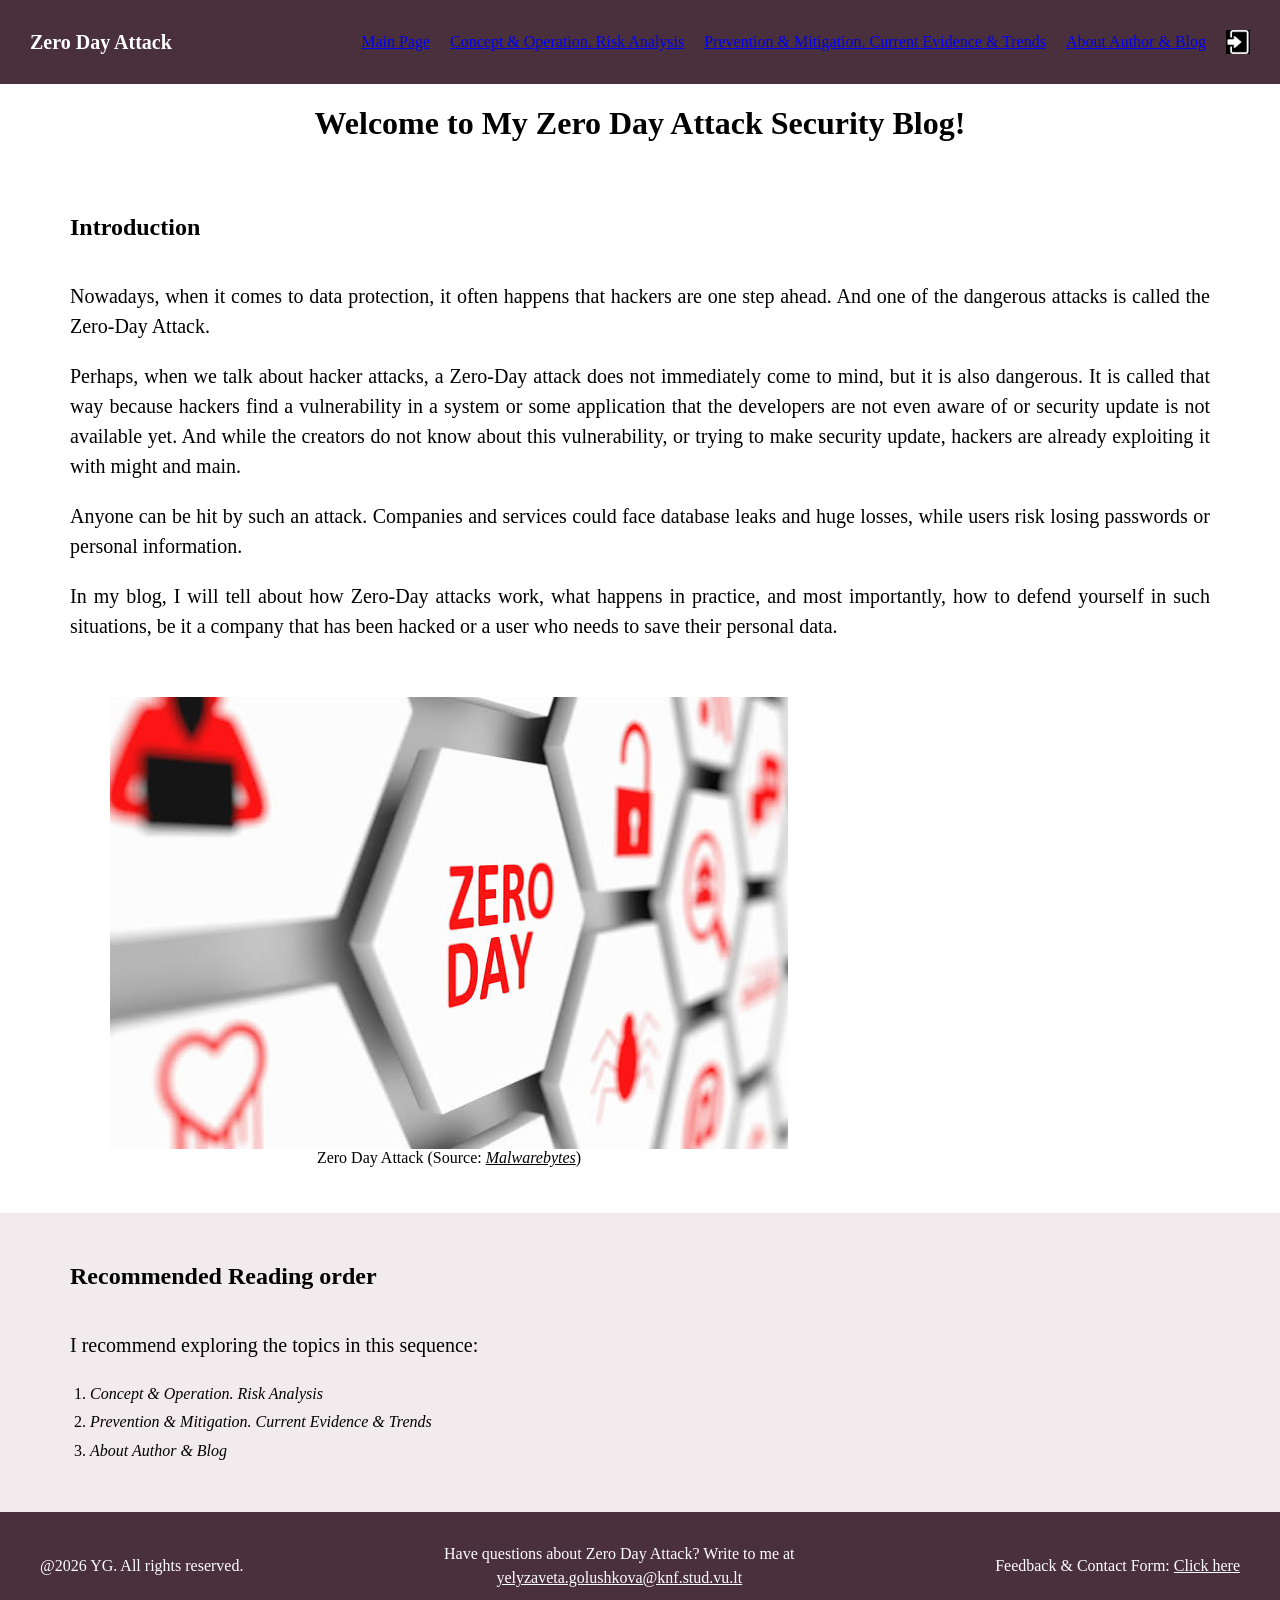
<file: Frontend/index.html>
<!DOCTYPE html>
<html lang="en">
  <head>
      <meta charset="UTF-8">
      <meta name="viewport" content="width=device-width, initial-scale=1.0">
      <title>Zero Day Attack</title>

      <meta name="description" content="Nowadays, when it comes to data protection, it often happens that hackers are one step ahead. And one of the dangerous attacks is called the Zero-Day Attack.">
      <meta name="author" content="YG">

      <link rel="stylesheet" href="css/style.css">
  </head>
  <body>
    <header>
      <div class="logo">Zero Day Attack</div>

      <nav>
        <ul>
          <li><a href="index.html">Main Page</a></li>
          <li><a href="pages/section1.html">Concept & Operation. Risk Analysis</a></li>
          <li><a href="pages/section2.html">Prevention & Mitigation. Current Evidence & Trends</a></li>
          <li><a href="pages/about.html">About Author & Blog</a></li>
          <li id="DashboardItem" style="display: none;">
            <a href="pages/dashboard.html" id="DashboardLink" title="User Dashboard">
              <img src="images/user.png" alt="Dashboard" width="24" height="24">
            </a>
          </li>
          <li>
            <a href="pages/login.html" id="authLink" title="Login to your account">
              <img id="authImg" src="images/login.png" alt="Login to your account" width="24" height="24">
            </a>
          </li>
        </ul>
      </nav>
    </header>
    
    <main>
      <h1>Welcome to My Zero Day Attack Security Blog!</h1>

      <section class="section-white"> 
        <h2>Introduction</h2>       
        <div class="row1">
          <div class="col-text">
            <p>
              Nowadays, when it comes to data protection, it often happens that hackers are one step ahead. 
              And one of the dangerous attacks is called the Zero-Day Attack.
            </p>
            <p>
              Perhaps, when we talk about hacker attacks, a Zero-Day attack does not immediately come to mind, but it is also dangerous. 
              It is called that way because hackers find a vulnerability in a system or some application that the developers are not even aware 
              of or security update is not available yet. And while the creators do not know about this vulnerability, or trying to make security update, 
              hackers are already exploiting it with might and main.
            </p>
            <p>
              Anyone can be hit by such an attack. Companies and services could face database leaks 
              and huge losses, while users risk losing passwords or personal information.
            </p>
            <p>
              In my blog, I will tell about how Zero-Day attacks work, what happens in practice, and most importantly, 
              how to defend yourself in such situations, be it a company that has been hacked or 
              a user who needs to save their personal data.
            </p>
          </div>
          <div class="col-image">
            <figure>
              <img src="images/img1.jpg" alt="Zero Day Attack">
              <figcaption>
                Zero Day Attack (Source: <a href="https://www.malwarebytes.com/blog/news/2020/06/a-zero-day-guide-for-2020" target="_blank" class="my-link">Malwarebytes</a>)
              </figcaption>
            </figure>
          </div>
        </div>      
      </section>

      <section class="section-pink">
        <h2>Recommended Reading order</h2>
        <div class="row1">          
          <div class="col-text">
            <p>I recommend exploring the topics in this sequence:</p>

            <ol class="reading-steps">
              <li><em>Concept & Operation. Risk Analysis</em></li>
              <li><em>Prevention & Mitigation. Current Evidence & Trends</em></li>
              <li><em>About Author & Blog</em></li>
            </ol>          
          </div>
        </div>
      </section>

    </main>
        
      <footer>
        <p>@2026 YG. All rights reserved.</p>
        <p>Have questions about Zero Day Attack? Write to me at <br>
          <a href="mailto:yelyzaveta.golushkova@knf.stud.vu.lt?subject=Question%20about%20Zero%20Day%20Attack" class="my-email">yelyzaveta.golushkova@knf.stud.vu.lt</a>
        </p>
        <p> Feedback & Contact Form: <a href="pages/feedback.html" class="my-email">Click here</a></p>
      </footer>

      <script src="js/auth.js"></script>
  </body>
</html>
</file>
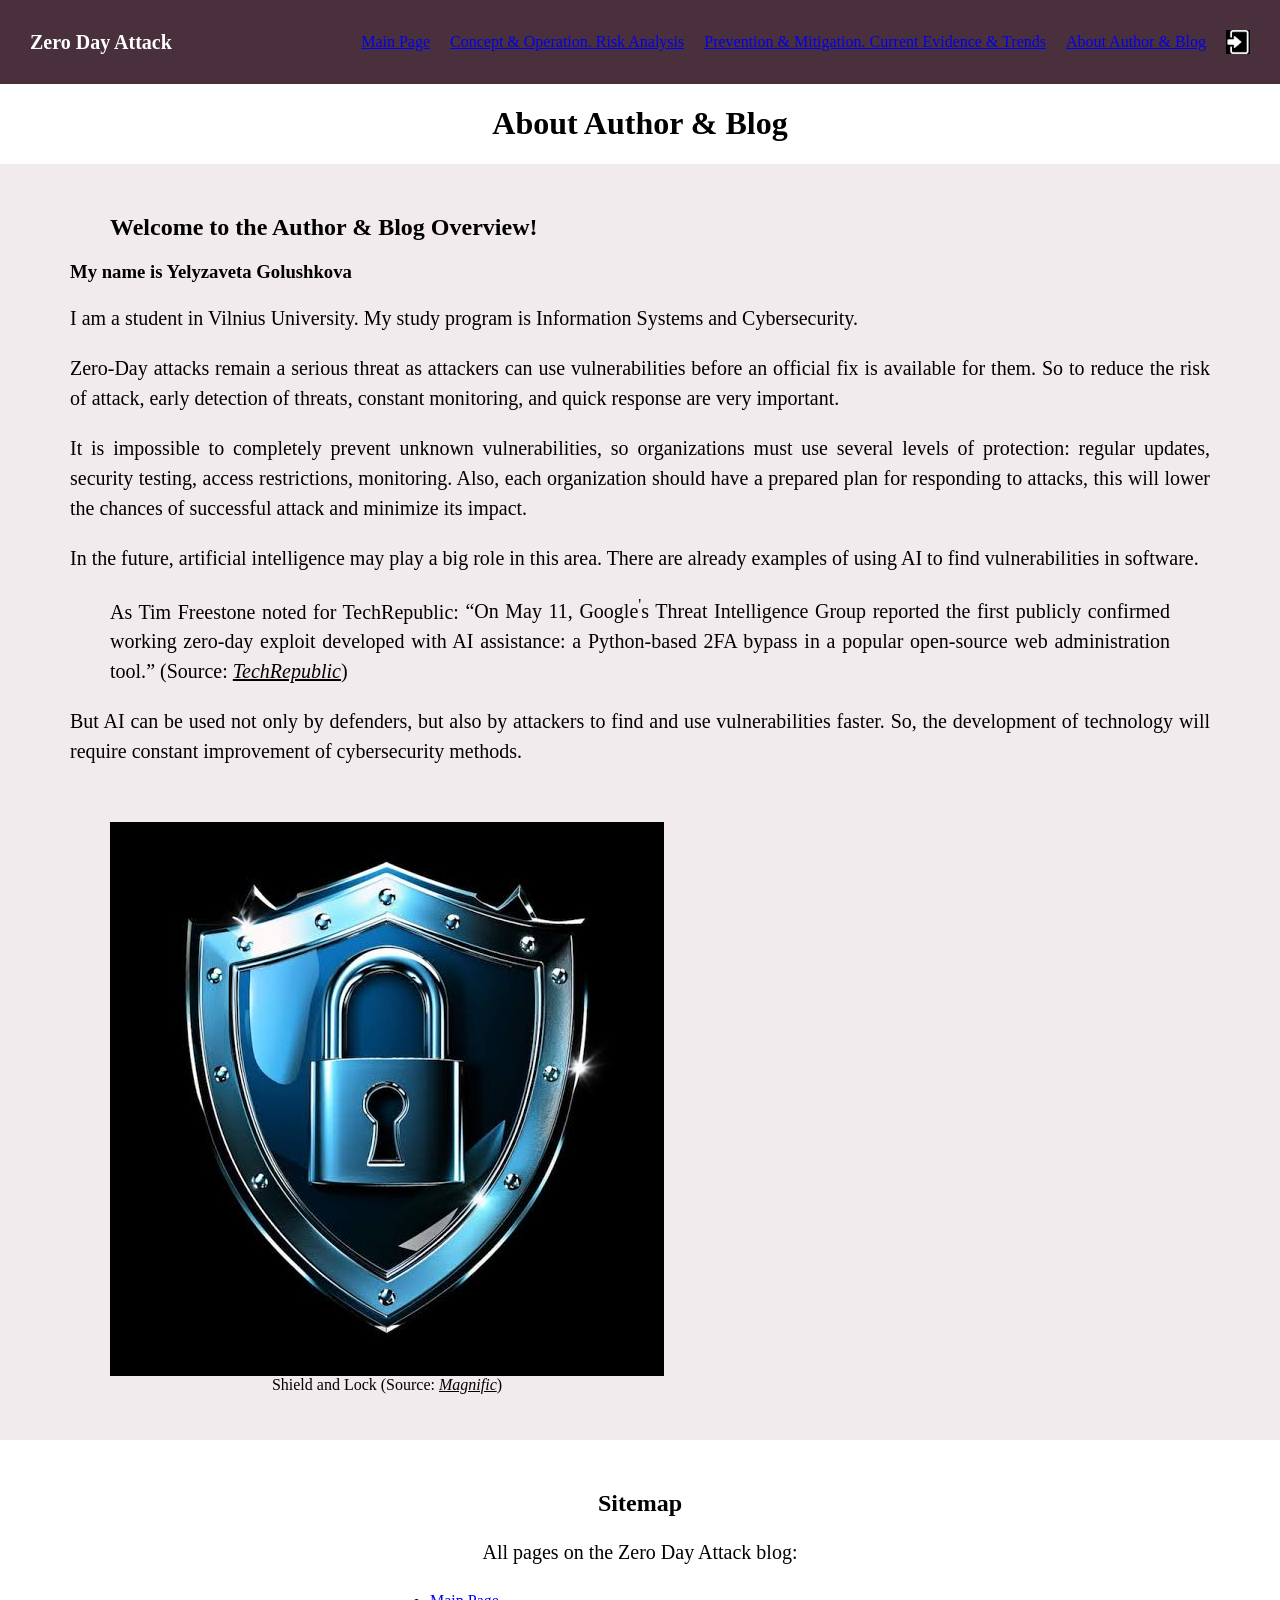
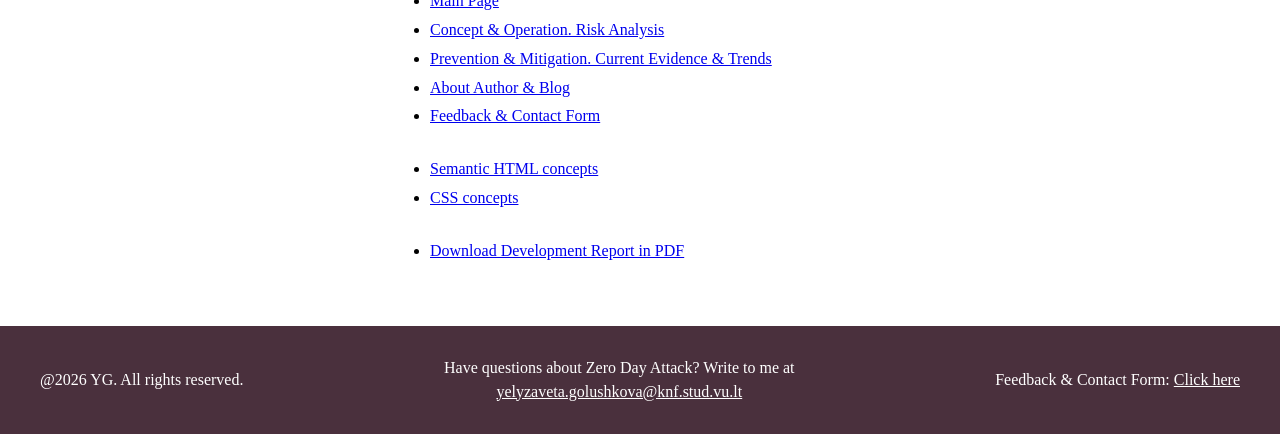
<file: Frontend/pages/about.html>
<!DOCTYPE html>
<html lang="en">
  <head>
      <meta charset="UTF-8">
      <meta name="viewport" content="width=device-width, initial-scale=1.0">
      <title>About Author</title>

      <meta name="description" content="I am a student in Vilnius University. My study program is Information Systems and Cybersecurity.">
      <meta name="author" content="YG">

      <link rel="stylesheet" href="../css/style.css">
  </head>
  <body>
    <header>
      <div class="logo">Zero Day Attack</div>

      <nav>
        <ul>
          <li><a href="../index.html">Main Page</a></li>
          <li><a href="section1.html">Concept & Operation. Risk Analysis</a></li>
          <li><a href="section2.html">Prevention & Mitigation. Current Evidence & Trends</a></li>
          <li><a href="about.html">About Author & Blog</a></li>
          <li>
            <a href="login.html" id="authLink" title="Login to your account">
              <img src="../images/login.png" alt="Login to your account" width="24" height="24">
            </a>
          </li>
        </ul>
      </nav>
    </header>
    <main>
      <h1>About Author & Blog</h1>

      <section class="section-pink">
        <div class="row1">
          <div class="col-text">
            <h2>Welcome to the Author & Blog Overview!</h2>
            <h3>My name is Yelyzaveta Golushkova</h3>
            <p>
              I am a student in Vilnius University. My study program is Information Systems and Cybersecurity.
            </p>
            <p>
              Zero-Day attacks remain a serious threat as attackers can use vulnerabilities
              before an official fix is available for them. So to reduce the risk of attack, early 
              detection of threats, constant monitoring, and quick response are very important.
            </p>
            <p>
              It is impossible to completely prevent unknown vulnerabilities, 
              so organizations must use several levels of protection: regular updates, 
              security testing, access restrictions, monitoring. Also, each organization 
              should have a prepared plan for responding to attacks, this will lower the 
              chances of successful attack and minimize its impact.
            </p>
            <p>
              In the future, artificial intelligence may play a big role in this area. 
              There are already examples of using AI to find vulnerabilities in software. 
            </p>
            <blockquote>
              <p>
                As Tim Freestone noted for TechRepublic: <q>On May 11, Google<sup>'</sup>s Threat Intelligence 
                Group reported the first publicly confirmed working zero-day exploit 
                developed with AI assistance: a Python-based 2FA bypass in a popular open-source web 
                administration tool.</q> (Source: <a href="https://www.techrepublic.com/article/ai-generated-zero-day-exploit-raises-concerns-about-the-future-of-cybersecurity/" target="_blank" class="my-link">TechRepublic</a>)
              </p>
            </blockquote>
            <p>
              But AI can be used not only by defenders, but also by attackers to find and 
              use vulnerabilities faster. So, the development of technology 
              will require constant improvement of cybersecurity methods.
            </p>
          </div>
          <div class="col-image">
            <figure>
              <img src="../images/img2.jpg" alt="Shield and Lock">
              <figcaption>
                Shield and Lock (Source: <a href="https://www.magnific.com/premium-ai-image/illustration-lock-shield-symbolizing-security-privacy-digital-technology_309886890.htm#fromView=keyword&page=2&position=32&uuid=a46c04ec-5352-4ac5-8496-d1be01a8ac17&track=ais_hybrid&query=Digital+shield+lock" target="_blank" class="my-link">Magnific</a>)
              </figcaption>
            </figure>
          </div>
        </div>
      </section>

      <section class="section-white">
        <h2 class="site-map-title"> Sitemap</h2>
        <nav class="site-map" aria-label="Sitemap">
          <p class="site-map-intro">All pages on the Zero Day Attack blog:</p>
          <ul>
            <li><a href="../index.html">Main Page</a></li>
            <li><a href="section1.html">Concept & Operation. Risk Analysis</a></li>
            <li><a href="section2.html">Prevention & Mitigation. Current Evidence & Trends</a></li>
            <li><a href="about.html">About Author & Blog</a></li>
            <li class="space-after"><a href="feedback.html">Feedback & Contact Form</a></li>
            <li><a href="HTML_page.html">Semantic HTML concepts</a></li>
            <li class="space-after"><a href="CSS_page.html">CSS concepts</a></li>
            <li><a href="../documents/development-report.pdf" download>Download Development Report in PDF</a></li>            
          </ul>
        </nav>
      </section>
    </main>
  
    <footer>
        <p>@2026 YG. All rights reserved.</p>
        <p>Have questions about Zero Day Attack? Write to me at <br>
          <a href="mailto:yelyzaveta.golushkova@knf.stud.vu.lt?subject=Question%20about%20Zero%20Day%20Attack" class="my-email">yelyzaveta.golushkova@knf.stud.vu.lt</a>
        </p>
        <p> Feedback & Contact Form: <a href="feedback.html" class="my-email">Click here</a></p>
      </footer>
  </body>
</html>
</file>
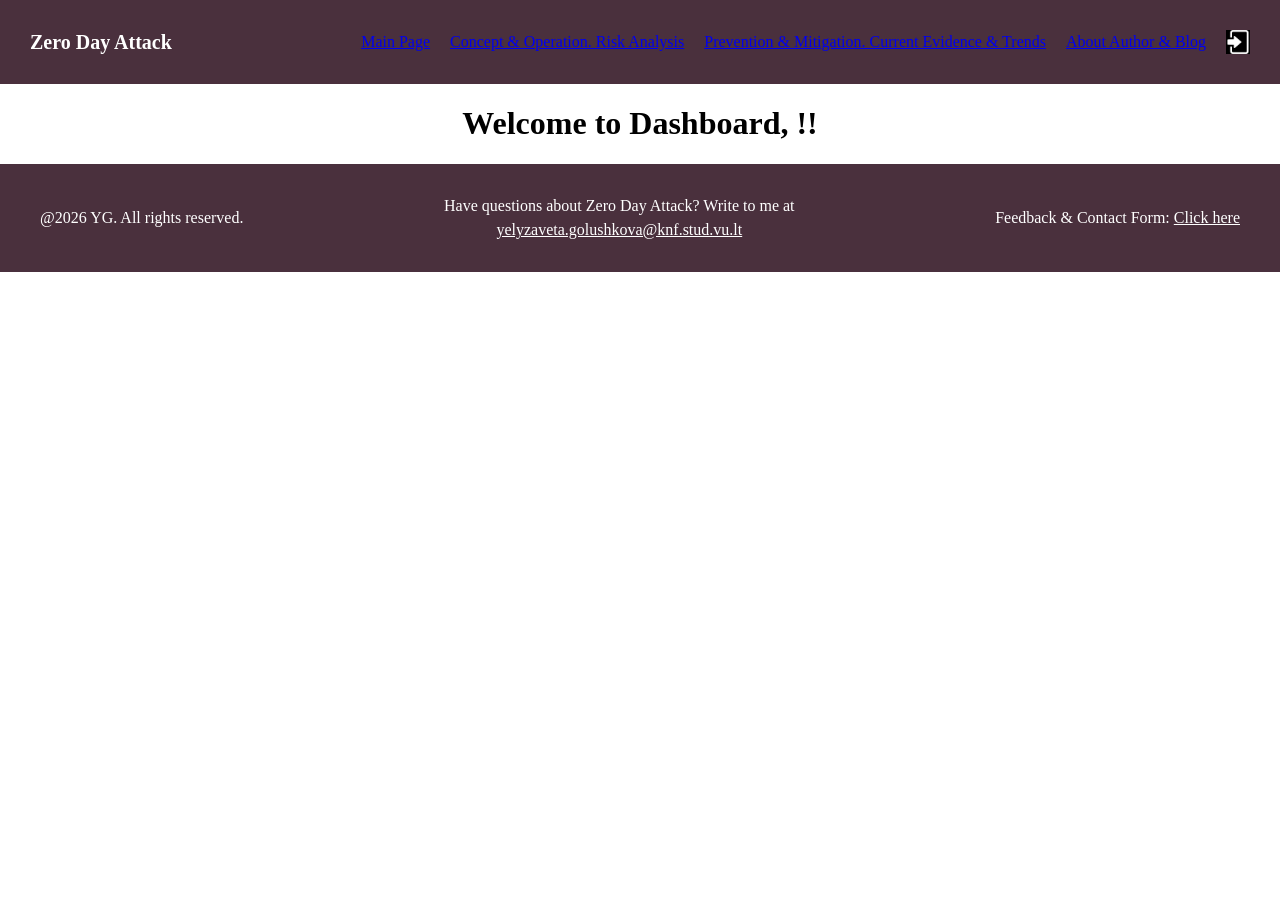
<file: Frontend/pages/dashboard.html>
<!DOCTYPE html>
<html lang="en">
  <head>
      <meta charset="UTF-8">
      <meta name="viewport" content="width=device-width, initial-scale=1.0">
      <title>Zero Day Attack</title>

      <meta name="description" content="User Dashboard for VulnRepair.">
      <meta name="author" content="YG">

      <link rel="stylesheet" href="../css/style.css">
  </head>
  <body>
    <header>
      <div class="logo">Zero Day Attack</div>

      <nav>
        <ul>
          <li><a href="../index.html">Main Page</a></li>
          <li><a href="section1.html">Concept & Operation. Risk Analysis</a></li>
          <li><a href="section2.html">Prevention & Mitigation. Current Evidence & Trends</a></li>
          <li><a href="about.html">About Author & Blog</a></li>
          <li id="DashboardItem" style="display: none;">
            <a href="dashboard.html" id="DashboardLink" title="User Dashboard">
              <img src="../images/user.png" alt="Dashboard" width="24" height="24">
            </a>
          </li>

          <li>
            <a href="login.html" id="authLink" title="Login to your account">
              <img id="authImg" src="../images/login.png" alt="Login to your account" width="24" height="24">
            </a>
          </li>
        </ul>
      </nav>
    </header>
    
    <main>
      <h1>Welcome to Dashboard, <span id="userGreeting"></span>!!</h1>

    

    </main>
        
      <footer>
        <p>@2026 YG. All rights reserved.</p>
        <p>Have questions about Zero Day Attack? Write to me at <br>
          <a href="mailto:yelyzaveta.golushkova@knf.stud.vu.lt?subject=Question%20about%20Zero%20Day%20Attack" class="my-email">yelyzaveta.golushkova@knf.stud.vu.lt</a>
        </p>
        <p> Feedback & Contact Form: <a href="pages/feedback.html" class="my-email">Click here</a></p>
      </footer>

      <script src="../js/auth.js"></script>
  </body>
</html>
</file>
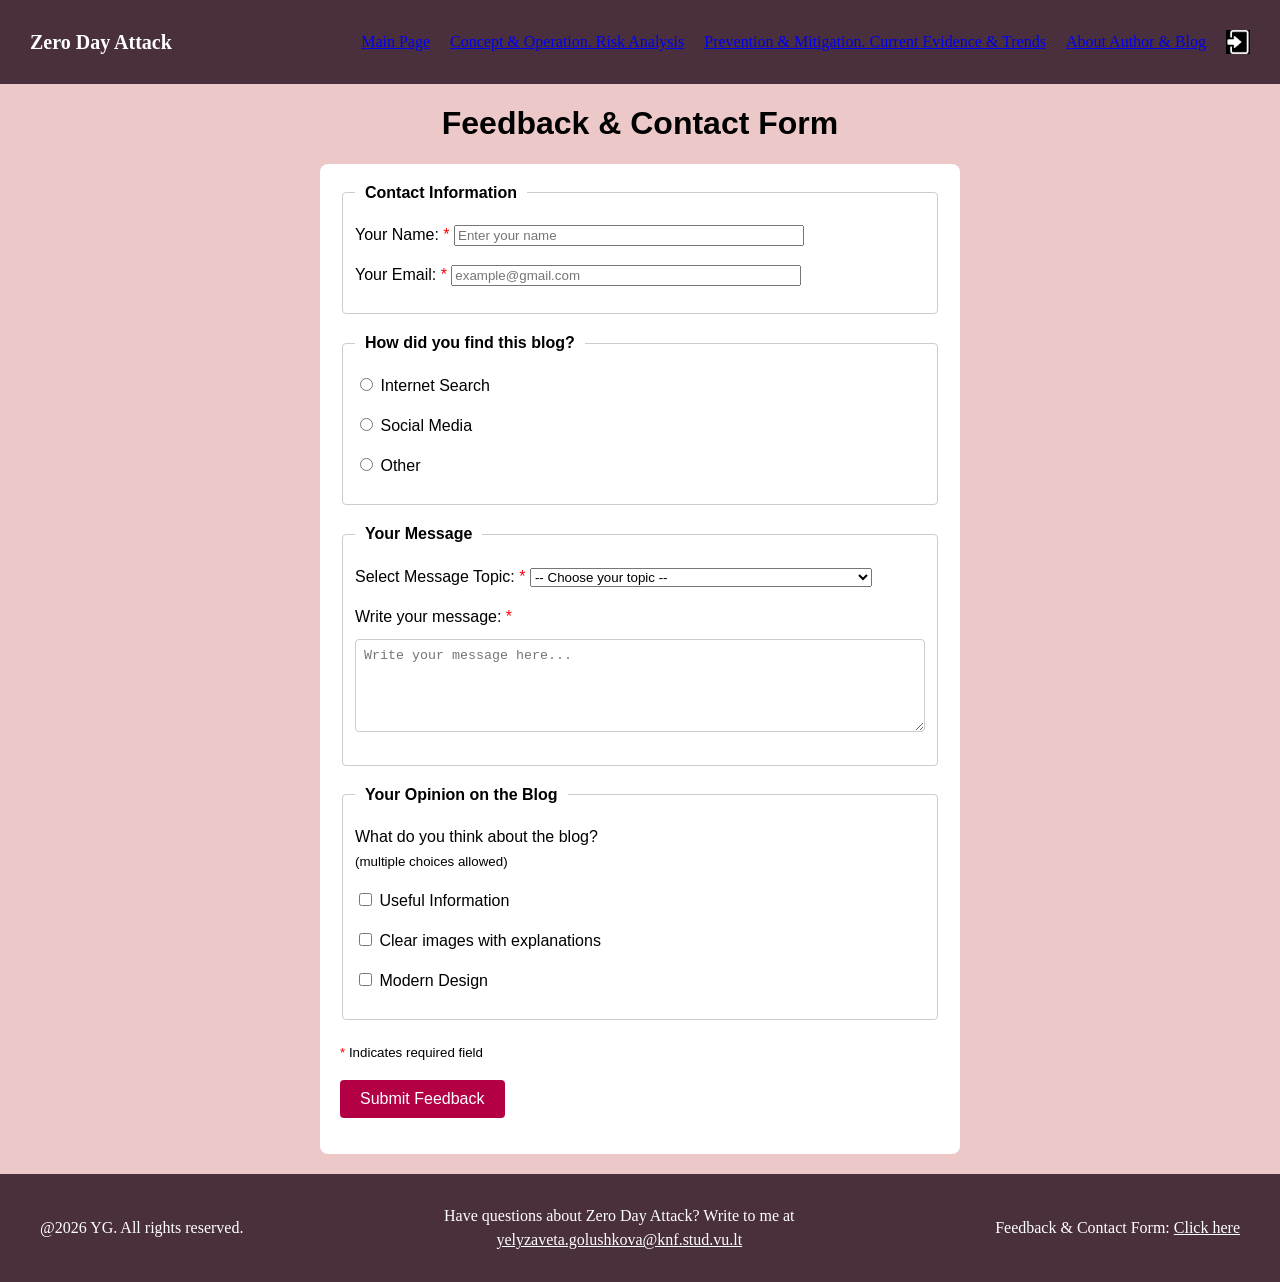
<file: Frontend/pages/feedback.html>
<!DOCTYPE html>
<html lang="en">
  <head>
      <meta charset="UTF-8">
      <meta name="viewport" content="width=device-width, initial-scale=1.0">
      <title>Feedback & Contact Form</title>

      <meta name="description" content="Your Opinion on the Blog. What do you think about this blog?">
      <meta name="author" content="YG">

      <link rel="stylesheet" href="../css/style.css">
      <link rel="stylesheet" href="../css/feedback.css">
  </head>

  <body>
    <header>
      <div class="logo">Zero Day Attack</div>

      <nav>
        <ul>
          <li><a href="../index.html">Main Page</a></li>
          <li><a href="section1.html">Concept & Operation. Risk Analysis</a></li>
          <li><a href="section2.html">Prevention & Mitigation. Current Evidence & Trends</a></li>
          <li><a href="about.html">About Author & Blog</a></li>
          <li>
            <a href="login.html" id="authLink" title="Login to your account">
              <img src="../images/login.png" alt="Login to your account" width="24" height="24">
            </a>
          </li>
        </ul>
      </nav>
    </header>
      <!-- make the text in the center -->
    <main>
      <h1>Feedback & Contact Form</h1>
      
      <form action="#" method="post">
      
        <!-- 1: Personal Information -->
        <fieldset>
          <legend>Contact Information</legend>
            
          <p>
            <label for="user-name" class="required">Your Name:</label>
            <input type="text" id="user-name" name="userName" required placeholder="Enter your name">
          </p>
            
          <p>
            <label for="user-email" class="required">Your Email:</label>
            <input type="email" id="user-email" name="userEmail" required placeholder="example@gmail.com">
          </p>
        </fieldset>

        <!-- 2: How did you find this blog? -->
        <fieldset>
            <legend>How did you find this blog?</legend>  
          
            <!-- Radio buttons -->
            <p>
              <input type="radio" id="source-search" name="source" value="search">
              <label for="source-search">Internet Search</label>
            </p>
            <p>
              <input type="radio" id="source-social" name="source" value="social">
              <label for="source-social">Social Media</label>
            </p>
            <p>
              <input type="radio" id="source-other" name="source" value="other">
              <label for="source-other">Other</label>
            </p>
        </fieldset>
        
        <!-- 3: Message -->
        <fieldset>
            <legend>Your Message</legend>
            
            <!-- Popup list -->
            <p>
              <label for="topic" class="required">Select Message Topic:</label>
                <select id="topic" name="topic" required>
                  <option value="">-- Choose your topic --</option>
                  <option value="general">General Question</option>
                  <option value="bug">Report an Issue</option>
                  <option value="site">Site Suggestion</option>
                </select>
            </p>

            <!-- Textarea -->
            <p>
                <label for="message" class="required">Write your message:</label><br>
                <textarea id="message" name="message" rows="5" cols="40" required placeholder="Write your message here..."></textarea>
            </p>
        </fieldset>

        <!-- 4: Your Opinion on the Blog -->
        <fieldset>
          <legend>Your Opinion on the Blog</legend>

          <!-- Checkboxes -->
            <p>What do you think about the blog?<br><small>(multiple choices allowed)</small></p>
            <p>
                <input type="checkbox" id="opinion-use" name="opinions" value="useful">
                <label for="opinion-use">Useful Information</label>
            </p>
            <p>
                <input type="checkbox" id="opinion-images" name="opinions" value="images">
                <label for="opinion-images">Clear images with explanations</label>
            </p>
            <p>
                <input type="checkbox" id="opinion-design" name="opinions" value="design">
                <label for="opinion-design">Modern Design</label>
            </p>            
        </fieldset>

        <!-- Note for required fields -->
        <p><small><span style="color: red;">*</span> Indicates required field</small></p>
        
        <!-- Submit button -->
        <p>
          <button type="submit">Submit Feedback</button>
        </p> 
      
      </form>
    </main>


    <footer>
      <p>@2026 YG. All rights reserved.</p>
      <p>Have questions about Zero Day Attack? Write to me at <br>
        <a href="mailto:yelyzaveta.golushkova@knf.stud.vu.lt?subject=Question%20about%20Zero%20Day%20Attack" class="my-email">yelyzaveta.golushkova@knf.stud.vu.lt</a>
      </p>
      <p> Feedback & Contact Form: <a href="feedback.html" class="my-email">Click here</a></p>
    </footer>
  </body>
</html>
</file>
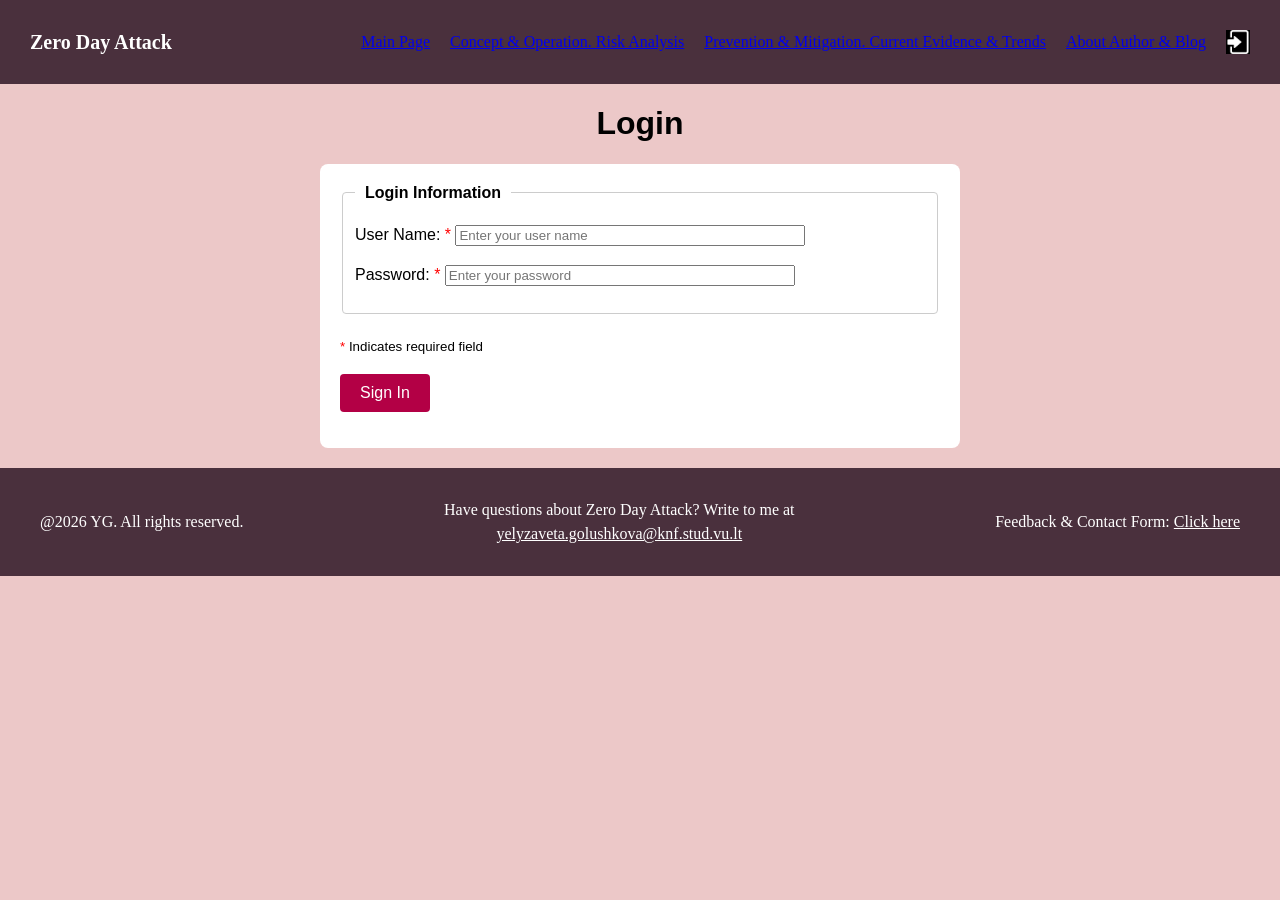
<file: Frontend/pages/login.html>
<!DOCTYPE html>
<html lang="en">
  <head>
      <meta charset="UTF-8">
      <meta name="viewport" content="width=device-width, initial-scale=1.0">
      <title>Login</title>

      <meta name="description" content="Login form">
      <meta name="author" content="YG">

      <link rel="stylesheet" href="../css/style.css">
      <link rel="stylesheet" href="../css/feedback.css">
  </head>

  <body>
    <header>
      <div class="logo">Zero Day Attack</div>

      <nav>
        <ul>
          <li><a href="../index.html">Main Page</a></li>
          <li><a href="section1.html">Concept & Operation. Risk Analysis</a></li>
          <li><a href="section2.html">Prevention & Mitigation. Current Evidence & Trends</a></li>
          <li><a href="about.html">About Author & Blog</a></li>
          <li>
            <a href="login.html" id="authLink" title="Login to your account">
              <img src="../images/login.png" alt="Login to your account" width="24" height="24">
            </a>
          </li>
        </ul>
      </nav>
    </header>
      <!-- make the text in the center -->
    <main>
      <h1>Login</h1>
      
      <form id="loginForm">
      
        <!-- 1: Login Information -->
        <fieldset>
          <legend>Login Information</legend>
            
          <p>
            <label for="username" class="required">User Name:</label>
            <input type="text" id="username" name="username" required placeholder="Enter your user name">
          </p>
            
          <p>
            <label for="password" class="required">Password:</label>
            <input type="password" id="password" name="password" required placeholder="Enter your password">
          </p>
        </fieldset>
              
        <!-- Note for required fields -->
        <p><small><span style="color: red;">*</span> Indicates required field</small></p>
        
        <!-- Sign in button -->
        <p>
          <button type="submit">Sign In</button>
        </p> 
      
      </form>

      <p id="status"></p>
    </main>


    <footer>
      <p>@2026 YG. All rights reserved.</p>
      <p>Have questions about Zero Day Attack? Write to me at <br>
        <a href="mailto:yelyzaveta.golushkova@knf.stud.vu.lt?subject=Question%20about%20Zero%20Day%20Attack" class="my-email">yelyzaveta.golushkova@knf.stud.vu.lt</a>
      </p>
      <p> Feedback & Contact Form: <a href="feedback.html" class="my-email">Click here</a></p>
    </footer>

    <script src="../js/auth.js"></script>
  </body>
</html>
</file>
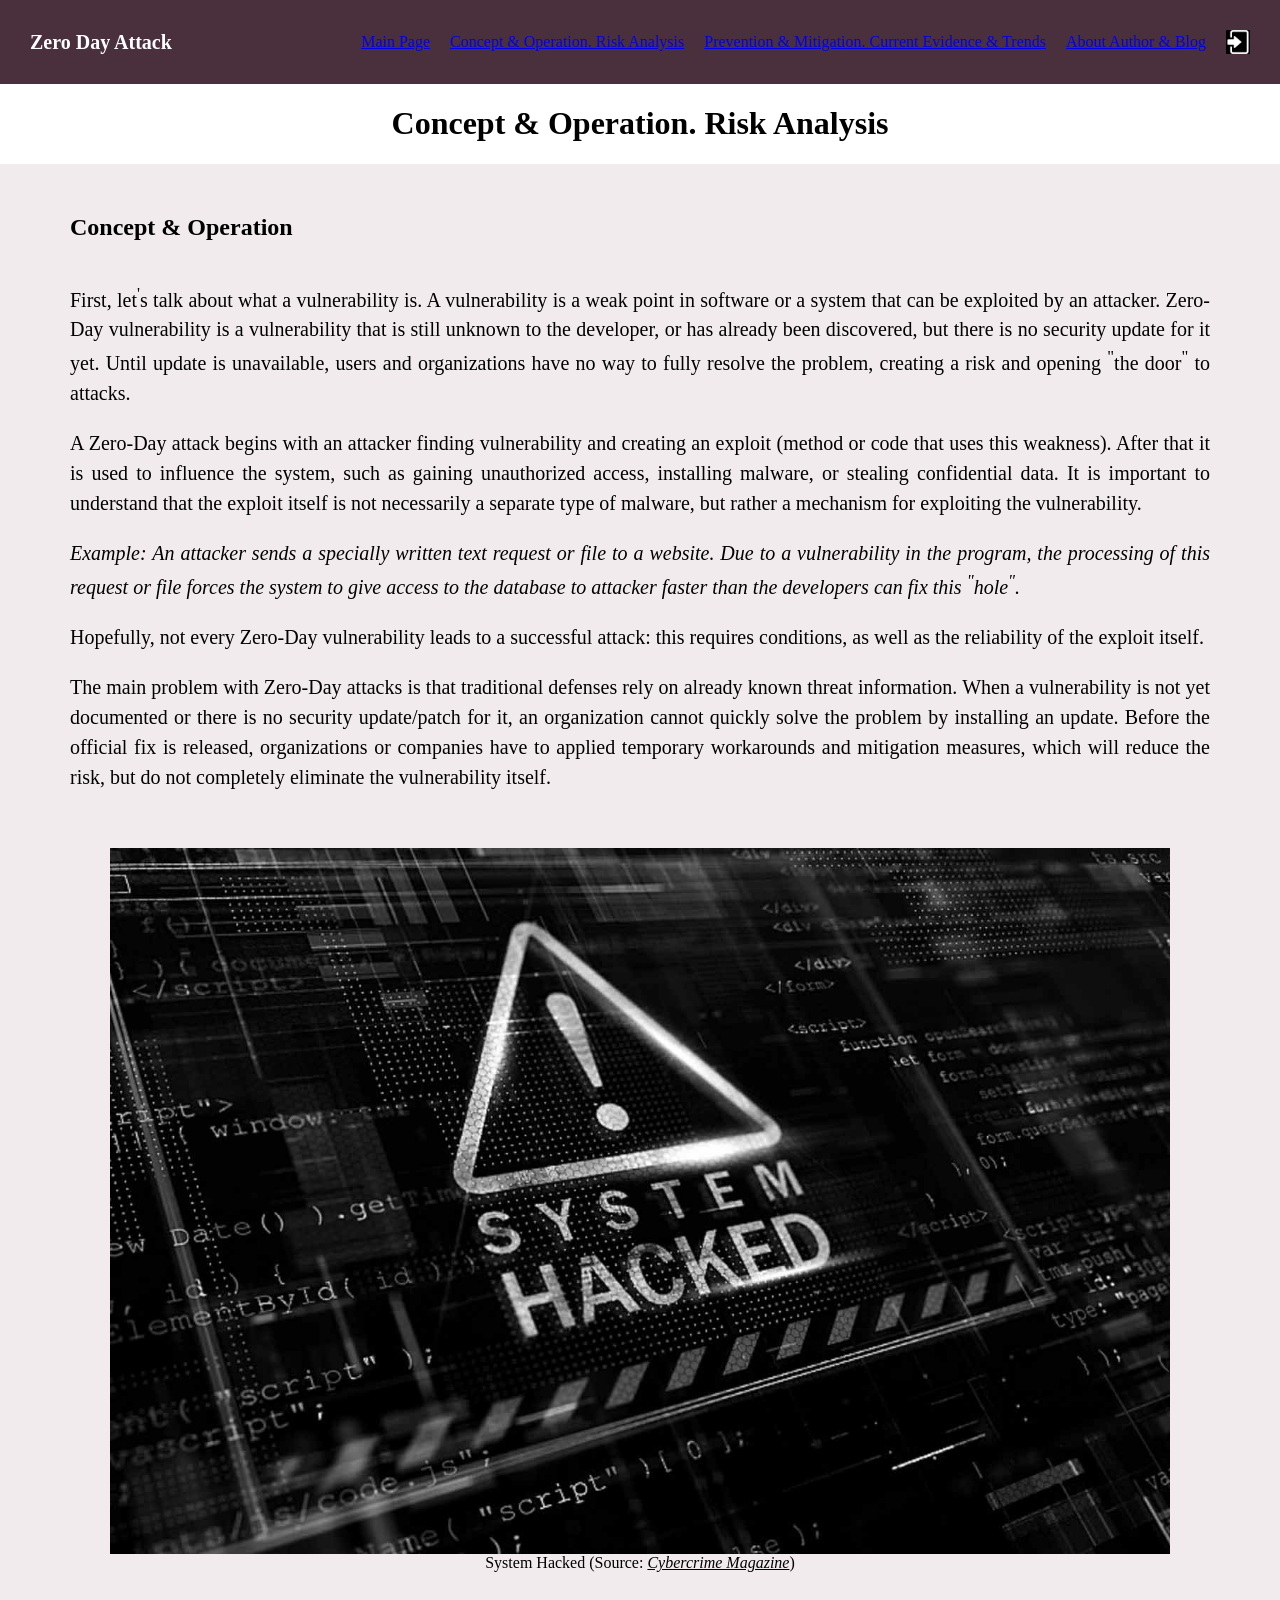
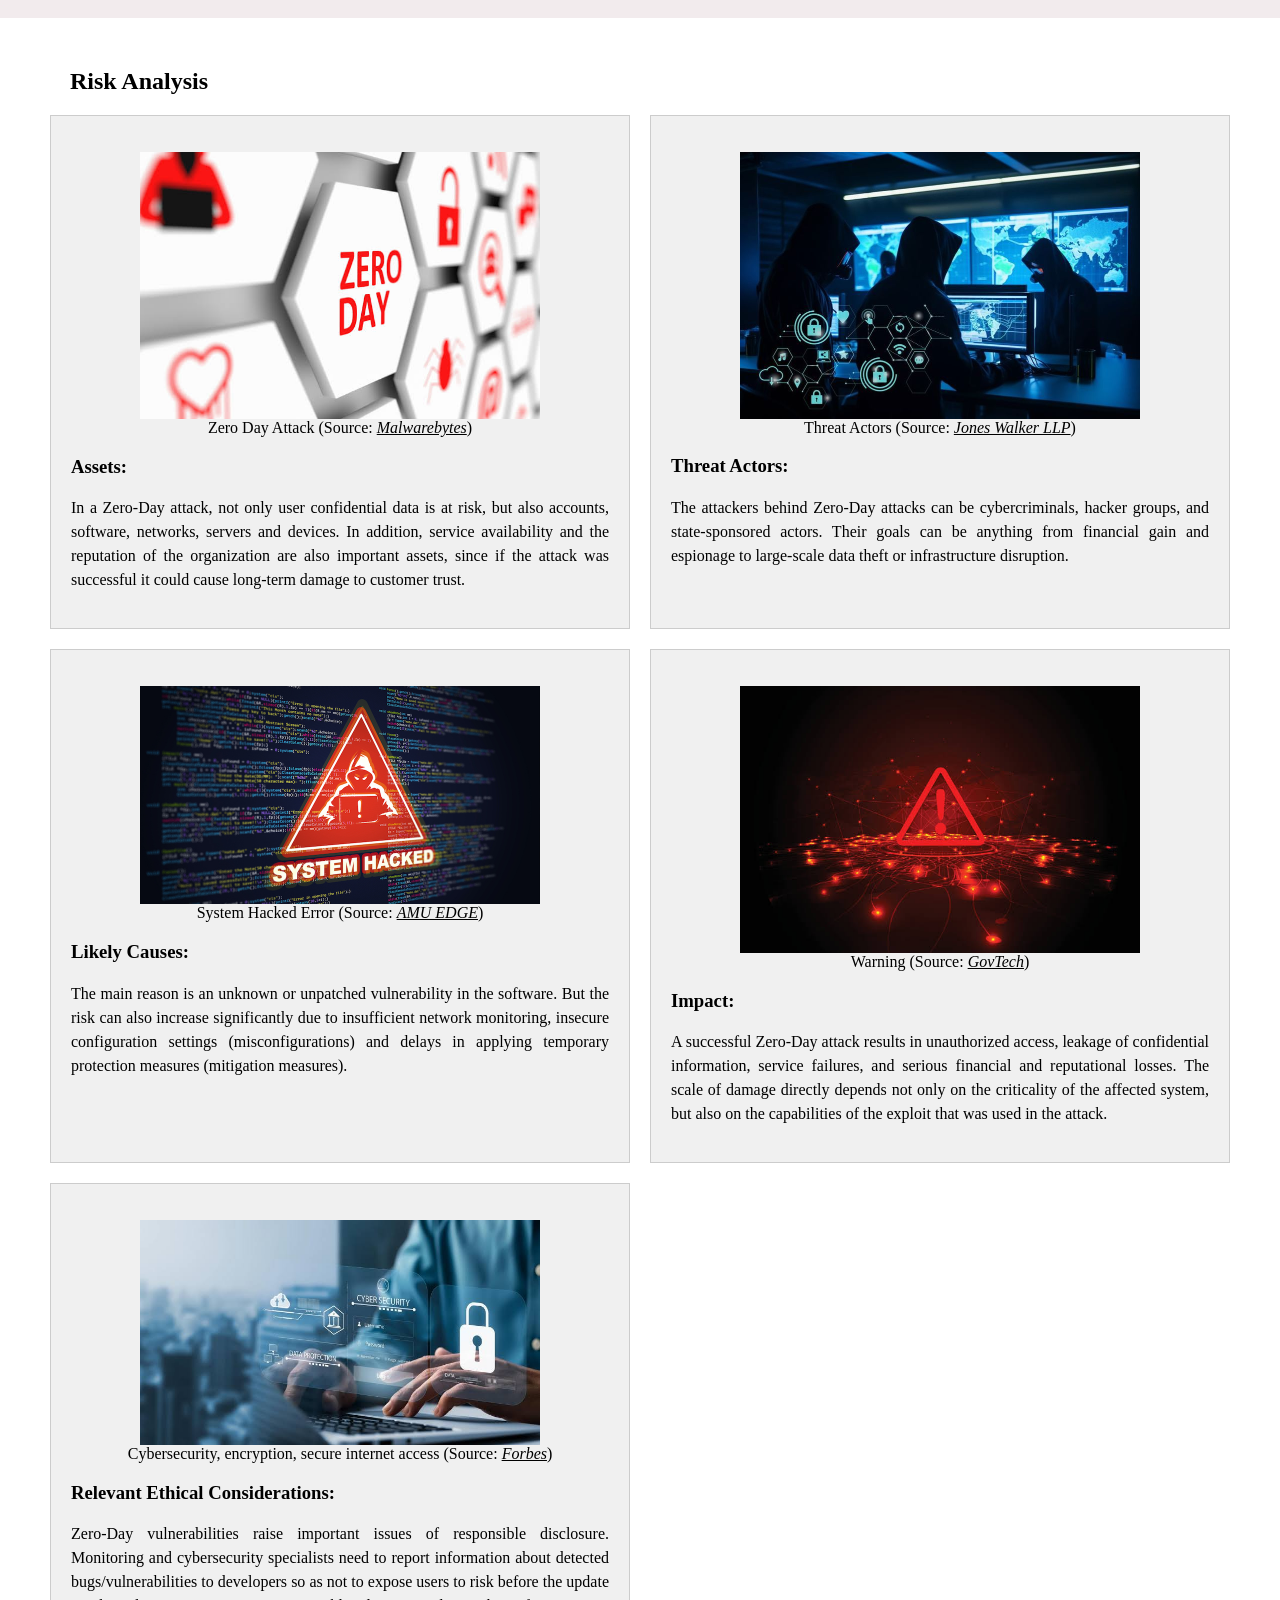
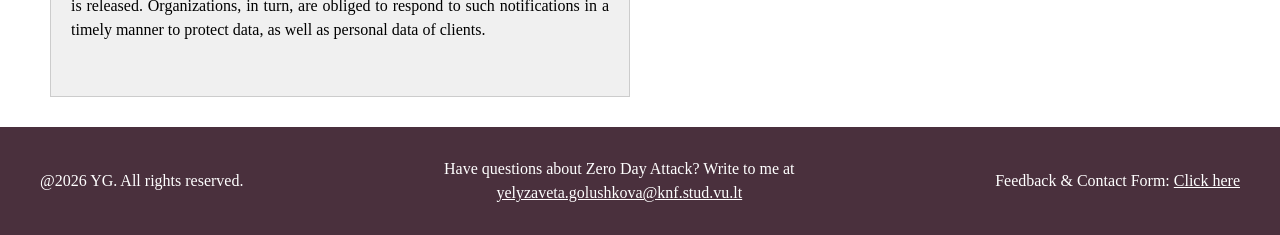
<file: Frontend/pages/section1.html>
<!DOCTYPE html>
<html lang="en">
  <head>
      <meta charset="UTF-8">
      <meta name="viewport" content="width=device-width, initial-scale=1.0">
      <title>Analysis</title>

      <meta name="description" content="Zero-Day vulnerability is a vulnerability that is still unknown to the developer, or has already been discovered, but there is no security update for it yet.">
      <meta name="author" content="YG">

      <link rel="stylesheet" href="../css/style.css">
  </head>
  <body>
    <header>
    <div class="logo">Zero Day Attack</div>

      <nav>
        <ul>
          <li><a href="../index.html">Main Page</a></li>
          <li><a href="section1.html">Concept & Operation. Risk Analysis</a></li>
          <li><a href="section2.html">Prevention & Mitigation. Current Evidence & Trends</a></li>
          <li><a href="about.html">About Author & Blog</a></li>
          <li>
            <a href="login.html" id="authLink" title="Login to your account">
              <img src="../images/login.png" alt="Login to your account" width="24" height="24">
            </a>
          </li>
        </ul>
      </nav>
    </header>
      
    <main>
      <h1>Concept & Operation. Risk Analysis</h1>

      <section class="section-pink">
        <h2>Concept & Operation</h2>        
        <div class="row2">          
          <div class="col-text">
            <p>
              First, let<sup>'</sup>s talk about what a vulnerability is. A vulnerability is a weak point in software or a system 
              that can be exploited by an attacker. Zero-Day vulnerability is a vulnerability that is still unknown to the developer, 
              or has already been discovered, but there is no security update for it yet. 
              Until update is unavailable, users and organizations have no way to fully resolve the problem, 
              creating a risk and opening <sup>"</sup>the door<sup>"</sup> to attacks.
            </p>

            <p>
              A Zero-Day attack begins with an attacker finding vulnerability and creating an exploit 
              (method or code that uses this weakness). After that it is used to influence the system, 
              such as gaining unauthorized access, installing malware, or stealing confidential data. 
              It is important to understand that the exploit itself is not necessarily a separate type of malware,
              but rather a mechanism for exploiting the vulnerability.
            </p>

            <p>
              <i>Example: An attacker sends a specially written text request or file to a website. 
              Due to a vulnerability in the program, the processing of this request or file forces the system to give access 
              to the database to attacker faster than the developers can fix this <sup>"</sup>hole<sup>"</sup>.</i>
            </p>

            <p>
              Hopefully, not every Zero-Day vulnerability leads to a successful attack: 
              this requires conditions, as well as the reliability of the exploit itself.
            </p>

            <p>
              The main problem with Zero-Day attacks is that traditional defenses rely on already known threat information. 
              When a vulnerability is not yet documented or there is no security update/patch for it, an organization cannot quickly solve 
              the problem by installing an update. Before the official fix is released, organizations or companies 
              have to applied temporary workarounds and mitigation measures, which will reduce the risk, but do not 
              completely eliminate the vulnerability itself.
            </p>
          </div>
          <div class="col-image">
            <figure>
                <img src="../images/img3.jpg" alt="System Hacked">
                <figcaption>
                  System Hacked (Source: <a href="https://cybersecurityventures.com/intrusion-daily-cyber-threat-alert/" target="_blank" class="my-link">Cybercrime Magazine</a>)
                </figcaption>
            </figure>
          </div>
        </div>
      </section>
      
      <section class="section-white">     
        <h2>Risk Analysis</h2>
        <div class="row3">
          <div class="row3-item">
            <figure>
              <img src="../images/img1.jpg" alt="Zero Day Attack" width="400">
              <figcaption>
                Zero Day Attack (Source: <a href="https://www.malwarebytes.com/blog/news/2020/06/a-zero-day-guide-for-2020" target="_blank" class="my-link">Malwarebytes</a>)
              </figcaption>
            </figure>
            <h3>Assets:</h3>
            <p>                
              In a Zero-Day attack, not only user confidential data is at risk, but also accounts, 
              software, networks, servers and devices. In addition, service availability and 
              the reputation of the organization are also important assets, since if the attack was 
              successful it could cause long-term damage to customer trust.
            </p>
          </div>
          <div class="row3-item">
            <figure>
              <img src="../images/img4.jpg" alt="Threat Actors" width="400">
              <figcaption>
                Threat Actors (Source: <a href="https://www.joneswalker.com/en/insights/blogs/ai-law-blog/the-ai-cyber-arms-race-zero-day-exploits-in-minutes.html?id=102l4ip" target="_blank" class="my-link">Jones Walker LLP</a>)
              </figcaption>
            </figure>
            <h3>Threat Actors:</h3>
              <p>
                The attackers behind Zero-Day attacks can be cybercriminals, 
                hacker groups, and state-sponsored actors. 
                Their goals can be anything from financial gain and espionage 
                to large-scale data theft or infrastructure disruption.
              </p>
          </div>
          <div class="row3-item">
            <figure>
              <img src="../images/img5.jpg" alt="System Hacked Error" width="400">
              <figcaption>
                System Hacked Error (Source: <a href="https://amuedge.com/open-source-intelligence-how-hackers-gather-your-information/" target="_blank" class="my-link">AMU EDGE</a>)
              </figcaption>
            </figure>
            <h3>Likely Causes:</h3>
              <p>
                The main reason is an unknown or unpatched vulnerability in the software. 
                But the risk can also increase significantly due to insufficient network monitoring, 
                insecure configuration settings (misconfigurations) 
                and delays in applying temporary protection measures (mitigation measures).
              </p>
          </div>
          <div class="row3-item">
            <figure>
              <img src="../images/img6.jpg" alt="Warning" width="400">
              <figcaption>
                Warning (Source: <a href="https://www.govtech.com/security/federal-cyber-agency-offlines-2-systems-after-ivanti-hack" target="_blank" class="my-link">GovTech</a>)
              </figcaption>
            </figure>
            <h3>Impact:</h3>
              <p>
                A successful Zero-Day attack results in unauthorized access, 
                leakage of confidential information, service failures, 
                and serious financial and reputational losses. The scale of damage 
                directly depends not only on the criticality of the affected system, 
                but also on the capabilities of the exploit that was used in the attack.
              </p>
          </div>
          <div class="row3-item">
            <figure>
              <img src="../images/img7.jpg" alt="Cybersecurity" width="400">
              <figcaption>
                Cybersecurity, encryption, secure internet access (Source: <a href="https://www.forbes.com/sites/franksorrentino/2023/10/18/cyber-threats-on-small-businesses-grow-how-to-protect-your-company/" target="_blank" class="my-link">Forbes</a>)
              </figcaption>
            </figure>
            <h3>Relevant Ethical Considerations:</h3>
              <p>
                Zero-Day vulnerabilities raise important issues of responsible disclosure. 
                Monitoring and cybersecurity specialists need to report 
                information about detected bugs/vulnerabilities to developers 
                so as not to expose users to risk before the update is released. 
                Organizations, in turn, are obliged to respond to such notifications 
                in a timely manner to protect data, as well as personal data of clients.
              </p>
          </div>
        </div>
      </section>
    </main>
  
    <footer>
        <p>@2026 YG. All rights reserved.</p>
        <p>Have questions about Zero Day Attack? Write to me at <br>
          <a href="mailto:yelyzaveta.golushkova@knf.stud.vu.lt?subject=Question%20about%20Zero%20Day%20Attack" class="my-email">yelyzaveta.golushkova@knf.stud.vu.lt</a>
        </p>
        <p> Feedback & Contact Form: <a href="feedback.html" class="my-email">Click here</a></p>
      </footer>
  </body>
</html>
</file>
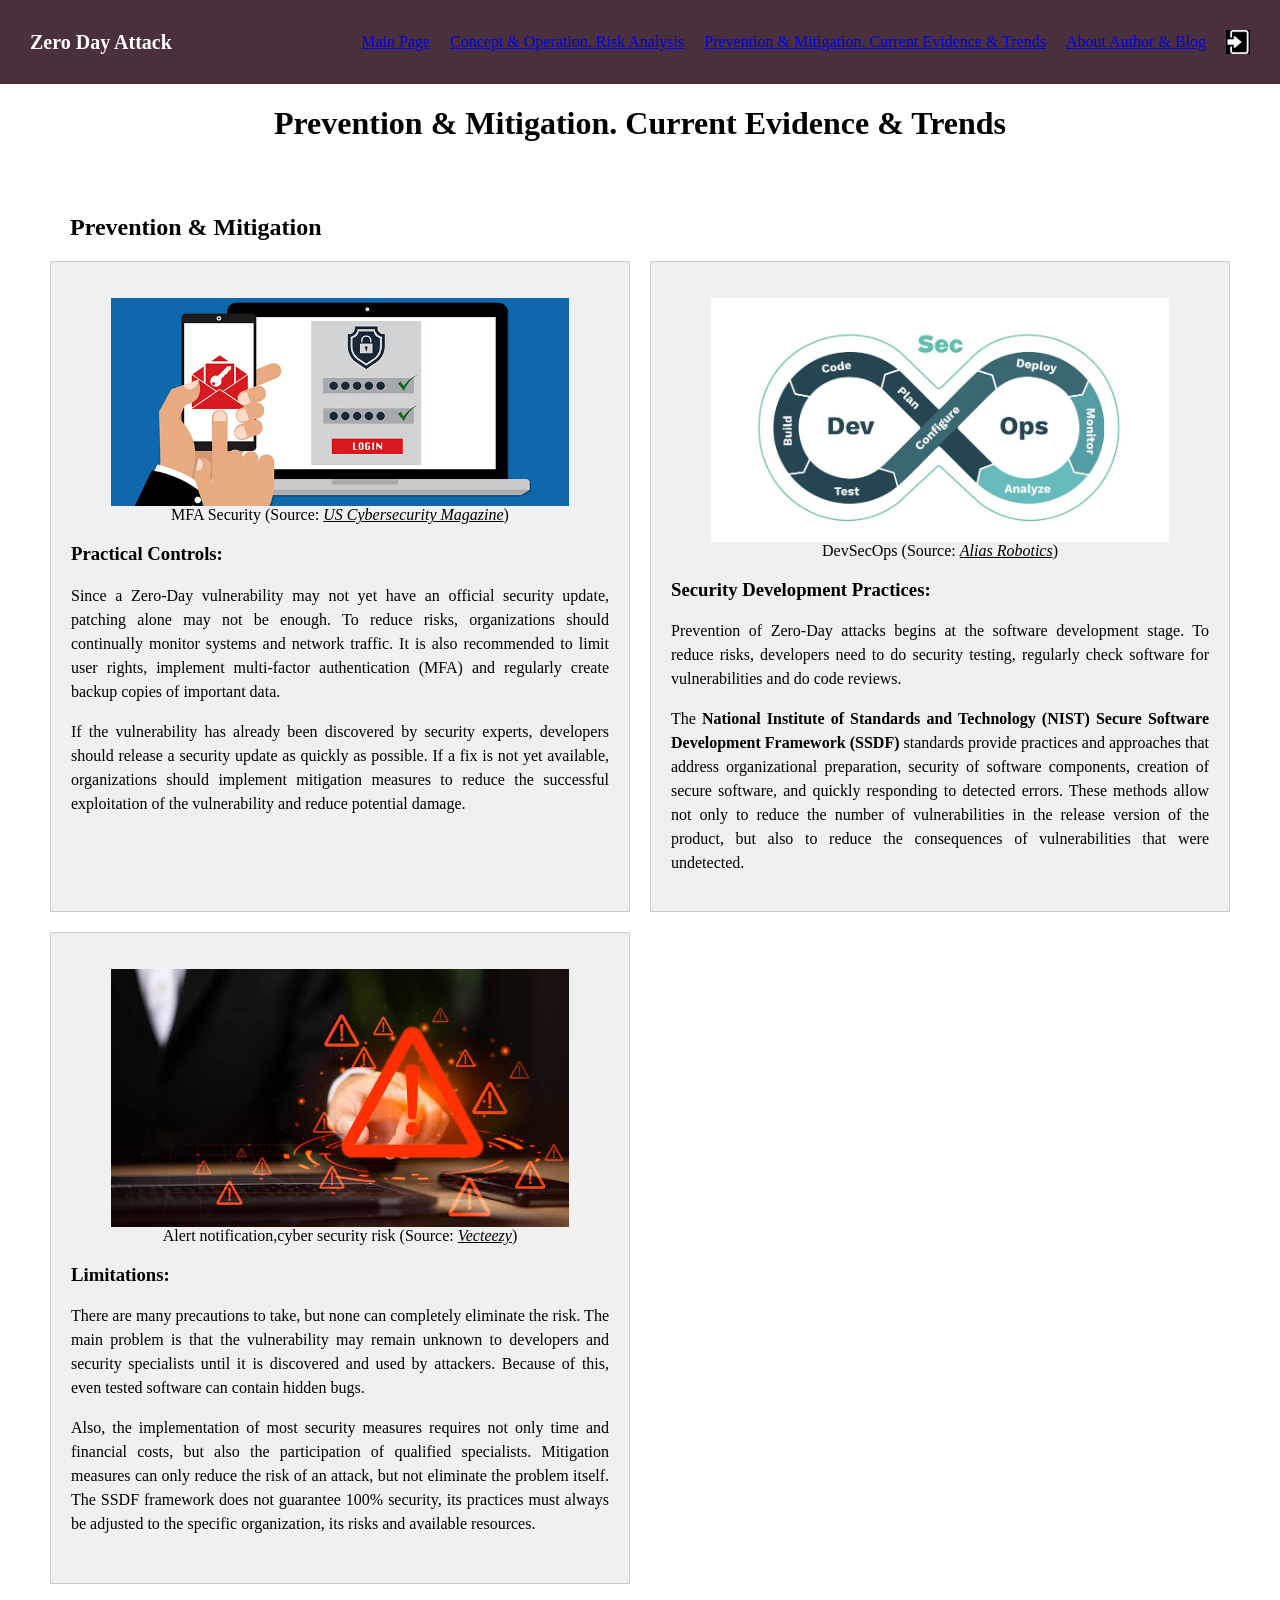
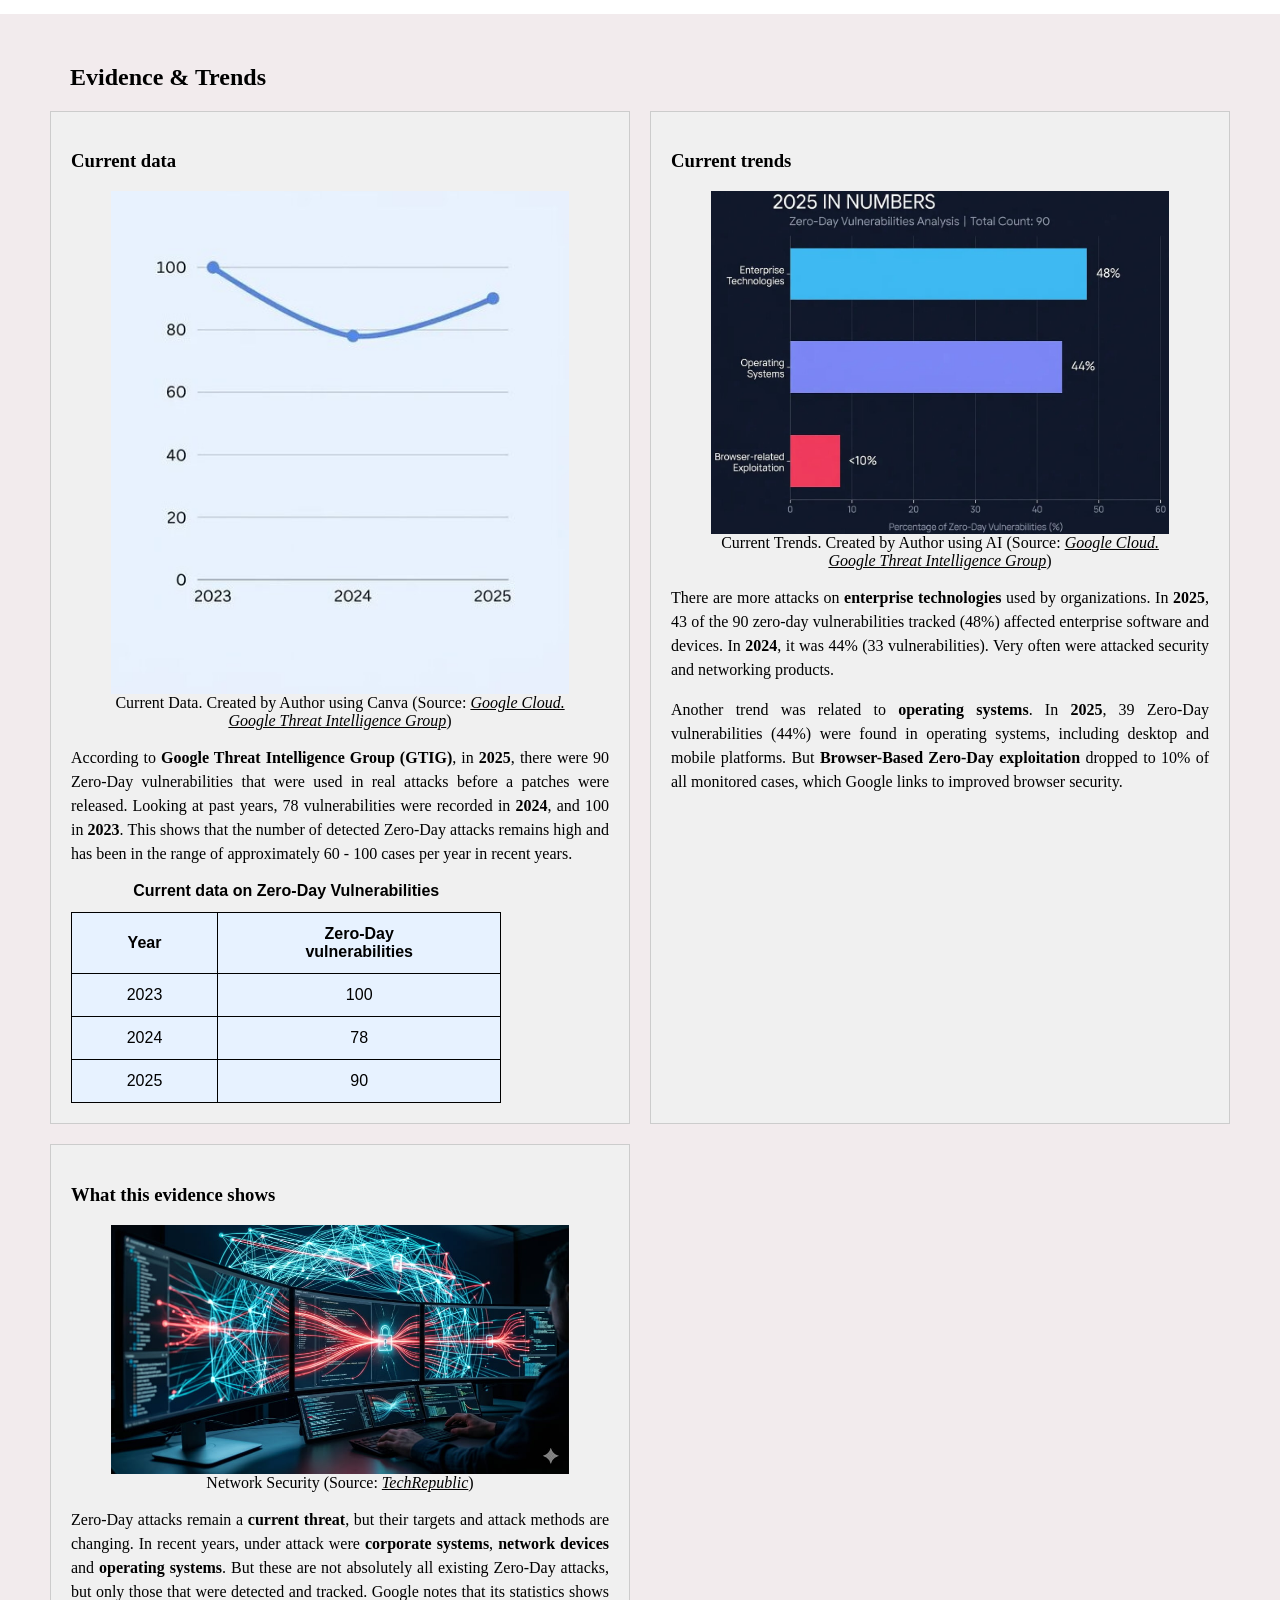
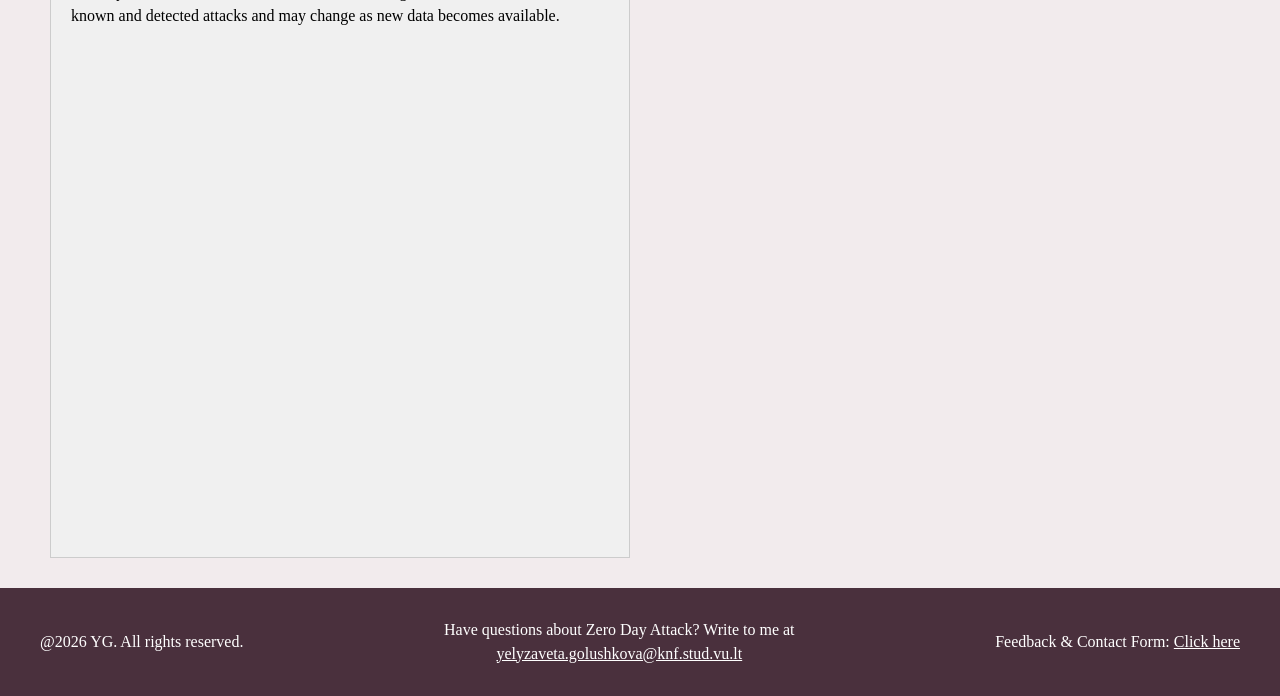
<file: Frontend/pages/section2.html>
<!DOCTYPE html>
<html lang="en">
  <head>
      <meta charset="UTF-8">
      <meta name="viewport" content="width=device-width, initial-scale=1.0">
      <title>Prevention</title>

      <meta name="description" content="Since a Zero-Day vulnerability may not yet have an official security update, patching alone may not be enough.">
      <meta name="author" content="YG">

      <link rel="stylesheet" href="../css/style.css">
  </head>
  <body>
    <header>
    <div class="logo">Zero Day Attack</div>

      <nav>
        <ul>
          <li><a href="../index.html">Main Page</a></li>
          <li><a href="section1.html">Concept & Operation. Risk Analysis</a></li>
          <li><a href="section2.html">Prevention & Mitigation. Current Evidence & Trends</a></li>
          <li><a href="about.html">About Author & Blog</a></li>
          <li>
            <a href="login.html" id="authLink" title="Login to your account">
              <img src="../images/login.png" alt="Login to your account" width="24" height="24">
            </a>
          </li>
        </ul>
      </nav>
    </header>
    
    <main>
      <h1>Prevention & Mitigation. Current Evidence & Trends</h1>

      <section class="section-white">
        <h2>Prevention & Mitigation</h2>

        <div class="row3">
          <div class="row3-item">
            <figure>
              <img src="../images/img8.jpg" alt="Practical Controls" width="500">
              <figcaption>
                MFA Security (Source: <a href="https://www.uscybersecurity.net/mfa/" target="_blank" class="my-link">US Cybersecurity Magazine</a>)
              </figcaption>
            </figure>
            <h3>Practical Controls:</h3>
            <p>
              Since a Zero-Day vulnerability may not yet have an official security update, 
              patching alone may not be enough. To reduce risks, organizations should 
              continually monitor systems and network traffic. It is also recommended to 
              limit user rights, implement multi-factor authentication (MFA) and regularly 
              create backup copies of important data.
            </p>
                
            <p>
              If the vulnerability has already been discovered by security experts, 
              developers should release a security update as quickly as possible. 
              If a fix is not yet available, organizations should implement 
              mitigation measures to reduce the successful exploitation of the 
              vulnerability and reduce potential damage.
            </p>
          </div>
          <div class="row3-item">
            <figure>
              <img src="../images/img9.jpg" alt="Security Development Practices" width="500">
              <figcaption>
                DevSecOps (Source: <a href="https://aliasrobotics.com/news/secdevops.php" target="_blank" class="my-link">Alias Robotics</a>)
              </figcaption>
            </figure>
            <h3>Security Development Practices:</h3>
            <p>
              Prevention of Zero-Day attacks begins at the software development stage. 
              To reduce risks, developers need to do security testing, regularly 
              check software for vulnerabilities and do code reviews.
            </p>
                
            <p>
              The <strong>National Institute of Standards and Technology (NIST) 
              Secure Software Development Framework (SSDF)</strong> standards 
              provide practices and approaches that address organizational preparation, 
              security of software components, creation of secure software, and quickly 
              responding to detected errors. These methods allow not only to reduce the 
              number of vulnerabilities in the release version of the product, but also 
              to reduce the consequences of vulnerabilities that were undetected.
            </p>
          </div>
          <div class="row3-item">
            <figure>
              <img src="../images/img10.jpg" alt="Limitations" width="500">
              <figcaption>
                Alert notification,cyber security risk (Source: <a href="https://www.vecteezy.com/photo/[base64]" target="_blank" class="my-link">Vecteezy</a>)
              </figcaption>
            </figure>
            <h3>Limitations:</h3>
            <p>
              There are many precautions to take, but none can completely eliminate 
              the risk. The main problem is that the vulnerability may remain 
              unknown to developers and security specialists until it is 
              discovered and used by attackers. Because of this, even tested 
              software can contain hidden bugs.
            </p>            
            <p>
              Also, the implementation of most security measures requires not 
              only time and financial costs, but also the participation 
              of qualified specialists. Mitigation measures can only reduce 
              the risk of an attack, but not eliminate the problem itself. 
              The SSDF framework does not guarantee 100% security, its practices 
              must always be adjusted to the specific organization, its risks 
              and available resources.
            </p>            
          </div>
        </div>
      </section>

      <section class="section-pink">
      <h2>Evidence & Trends</h2>

      <div class="row3">
        <div class="row3-item">
          <h3>Current data</h3>
          <figure>
            <img src="../images/img11.jpg" alt="Current Data" width="500">
            <figcaption>
              Current Data. Created by Author using Canva (Source: <a href="https://cloud.google.com/blog/topics/threat-intelligence/2025-zero-day-review" target="_blank" class="my-link">Google Cloud. Google Threat Intelligence Group</a>)
            </figcaption>
          </figure>
          <p>
            According to <strong>Google Threat Intelligence Group (GTIG)</strong>, in <strong>2025</strong>, 
            there were 90 Zero-Day vulnerabilities that were used in real 
            attacks before a patches were released. Looking at past years, 
            78 vulnerabilities were recorded in <strong>2024</strong>, and 100 in <strong>2023</strong>. 
            This shows that the number of detected Zero-Day attacks remains 
            high and has been in the range of approximately 60 - 100 cases 
            per year in recent years.
          </p>
          <table class="data-table">
            <caption>Current data on Zero-Day Vulnerabilities</caption>

            <thead> <!--Colums names-->
              <tr>
                <th scope="col">Year</th>
                <th scope="col">Zero-Day<br>vulnerabilities</th>
              </tr>
            </thead>
      
            <tbody> <!--Colums data-->
              <tr>
                <td>2023</td> <!--Year-->
                <td>100</td> <!--Vulnerabilities-->
              </tr>
              <tr>
                <td>2024</td> <!--Year-->
                <td>78</td> <!--Vulnerabilities-->
              </tr>
              <tr>
                <td>2025</td> <!--Year-->
                <td>90</td> <!--Vulnerabilities-->
              </tr>
            </tbody>
          </table>

        </div>
        <div class="row3-item">
          <h3>Current trends</h3>
          <figure>
            <img src="../images/img12.jpg" alt="Current Trends" width="500">
            <figcaption>
              Current Trends. Created by Author using AI (Source: <a href="https://cloud.google.com/blog/topics/threat-intelligence/2025-zero-day-review" target="_blank" class="my-link">Google Cloud. Google Threat Intelligence Group</a>)
            </figcaption>
          </figure>
          <p>
            There are more attacks on <strong>enterprise technologies</strong> 
            used by organizations. In <strong>2025</strong>, 43 of the 90 zero-day 
            vulnerabilities tracked (48%) affected enterprise software 
            and devices. In <strong>2024</strong>, it was 44% (33 vulnerabilities). Very 
            often were attacked security and networking products.
          </p>          
          <p>
            Another trend was related to <strong>operating systems</strong>. 
            In <strong>2025</strong>, 39 Zero-Day vulnerabilities (44%) were found in 
            operating systems, including desktop and mobile platforms. 
            But <strong>Browser-Based Zero-Day exploitation</strong> dropped to 10% of all 
            monitored cases, which Google links to improved browser security.
          </p>
        </div>     
        <div class="row3-item">
          <h3>What this evidence shows</h3>
          <figure>
            <img src="../images/img13.jpg" alt="Network" width="500">
            <figcaption>
              Network Security (Source: <a href="https://www.techrepublic.com/article/news-google-ai-crafted-zero-day-exploit/" target="_blank" class="my-link">TechRepublic</a>)
            </figcaption>
          </figure>
          <p>
            Zero-Day attacks remain a <strong>current threat</strong>, but their targets 
            and attack methods are changing. In recent years, under 
            attack were <strong>corporate systems</strong>, <strong>network devices</strong> and <strong>operating systems</strong>. 
            But these are not absolutely all existing Zero-Day attacks, but only 
            those that were detected and tracked. Google notes that its statistics 
            shows known and detected attacks and may change as new data becomes available.
          </p>
        </div>
      </div> 
      </section>
    </main>
  
    <footer>
        <p>@2026 YG. All rights reserved.</p>
        <p>Have questions about Zero Day Attack? Write to me at <br>
          <a href="mailto:yelyzaveta.golushkova@knf.stud.vu.lt?subject=Question%20about%20Zero%20Day%20Attack" class="my-email">yelyzaveta.golushkova@knf.stud.vu.lt</a>
        </p>
        <p> Feedback & Contact Form: <a href="feedback.html" class="my-email">Click here</a></p>
      </footer>
  </body>
</html>
</file>
<file: Frontend/css/style.css>
body {
  font-family: times-serif;
  color: black;
  margin: 0;
}

.section-pink {
  background-color: #f2ebed; /* color light pink*/
  padding: 30px;
}

.section-white {
  background-color: #ffffff; /* color white*/
  padding: 30px;
}

header, 
footer, 
nav ul {
  flex-wrap: wrap; /*allowing the items to wrap to the next line if use 360px*/
  font-size: 16px;
}

header{
  background-color: #4a303d; /* color dark burgundy*/
  color: white;
  padding: 30px;
  display: flex; /*the logo on the left and the menu (navigation) on the right*/
  justify-content: space-between; /*items will be along the edges*/
  align-items: center; /*align vertically on the center*/
}

/*logo, website name*/
.logo {
  font-size: 20px;
  font-weight: bold;
  padding-right: 30px;
}

/*unordered list ul settings in the header*/
header nav ul {
  list-style: none; /*removing the mark dots from list*/
  margin: 0;
  padding: 0;
  display: flex; /*align elements ul in single horizontal line*/
  align-items: center; /*align vertically on the center*/
  gap: 20px; /*spacing between menu (navigation) items*/
}

/*style for the items inside the unordered list ul*/
header nav a:visited { /*preventing links from turning into purple/blue color when visit, clicked*/
  color: white; /*always white color, even if we already visited the link*/
}

footer {
  background-color: #4a303d; /* color dark burgundy*/
  color: white;
  padding: 30px;
  display: flex; /*the logo on the left and the menu (navigation) on the right*/
  justify-content: space-between; /*items will be along the edges*/
  align-items: center; /*align vertically on the center*/
  text-align: center; /*align text in the center*/
}

footer p {
  margin: 0px 10px;
  font-size: 16px;
}

h1 {
  text-align: center;
  padding: 0 12px;
}

h2 {
   padding: 0 40px;
}

p {
  line-height: 1.5;
  font-size: 20px;
}

/*for mailto link*/
.my-email {
  color: white; /* color white*/
  text-decoration: underline;
}

/*style for the items inside footer*/
footer a:visited { /*preventing links from turning into purple/blue color when visit, clicked*/
  color: white; /*always white color, even if we already visited the link*/
  align-items: center;
}

/*ordered list ol settings*/
.reading-steps {
  padding-left: 20px;
  line-height: 1.8;
}

.site-map-title, .site-map-intro {
  text-align: center;
}

.site-map {
  max-width: 500px;
  margin: 0 auto 30px;
  padding: 0 30px;
  line-height: 1.8;
  font-size: 20px;
}

.space-after {
  margin-bottom: 1.5em; /* gap size */
}

figure figcaption a:visited { /*preventing links from turning into purple color when visit, clicked*/
  color: black; /*always black color, even if we already visited the link*/
  font-size: 14px;
}

figcaption {
  text-align: center;
}

/*for links in the caption under images*/
.my-link {
  color: black; /* color black*/
  font-style: italic;
  text-decoration: underline;
}

/*styles for data table*/
.data-table {
  width: 80%;
  max-width: 500px;
  border-collapse: collapse; /*removing the space between borders of the table*/
  background-color: #e7f2ff; /* color light blue*/
  font-family: sans-serif;
}

/*caption for the table*/
.data-table caption {
  font-size: 16px;
  font-weight: bold;
  margin-bottom: 12px;
  text-align: center;
  white-space: nowrap; /*caption in one line*/
  color: black;
}

/*colums names and colums data*/
.data-table th,
.data-table td {
  font-size: 16px;
  padding: 12px 20px;
  border: 1px solid #000000; /*color of the border*/
  text-align: center;
  text-align: middle;
  color: black;
}

/*bold column names*/
.data-table th {
  font-weight: bold;
}

img {
  max-width: 100%;
  height: auto;
  display: block;
  margin: 0 auto;
}

.row1 {
  display: grid;
  grid-template-columns: 1fr minmax(150px, 600px);
  justify-content: center;
  gap: 20px;
  align-items: center;
  margin: 0 auto;
  padding: 0 40px;
}

.row2 {
  display: grid;
  grid-template-columns: 1fr 1fr;
  gap: 20px;
  align-items: center;
  margin: 0 auto;
  padding: 0 40px; 
}

.col-image {
  display: flex;  
  width: 100%;
}

.col-text {
  text-align: justify;
  width: 100%;
}

.row3 {
  display: grid;  
  grid-template-columns: repeat(3, 1fr);
  grid-auto-rows: 1fr;
  align-items: top;
  margin: 0 auto;
  gap: 20px;
  padding: 0 20px;
}

.row3-item {
  justify-content: center;  
  text-align: justify;
  background-color: #f0f0f0;
  padding: 20px;
  border: 1px solid #ccc;  
}

.row3-item p {
  font-size: 16px;
}


@media (max-width: 1440px) {
  /* resizable image column */
  .row1{
   grid-template-columns: 3fr 2fr;
  }
  .row2{
    grid-template-columns: 2fr 3fr;
  }
}

@media (max-width: 1280px) {
/* section row redirection from row to column */
  .row1, .row2 {
    grid-template-columns: 1fr; 
    gap: 20px;
  }
  .row3 {
    grid-template-columns: 1fr 1fr;
  }
}

@media (max-width: 1078px) {
  
  /* move the menu under the logo */
  .logo{
    margin-bottom: 20px;
  }
}

@media (max-width: 930px) {
  /* footer redirection from row to column */
  footer {
    flex-direction: column;
    align-items: center;
    gap: 20px;
  } 
}

@media (max-width: 768px) {
 .row3 {
    grid-template-columns: 1fr;
  }
}

@media (max-width: 562px) {
/* header navigation redirection from row to column */
  header nav ul {
    flex-direction: column;     
  }
  .section-white, .section-pink, header {
    padding: 12px;
  }
  .row1, .row2, .row3 {
    padding: 0;
  }
  h2 {
   padding: 0px;
  }
}
</file>
<file: Frontend/css/feedback.css>
body {
  font-family: Arial;
  background-color: #c9636359;
}

h1 {
  text-align: center;
} 

header, 
footer, 
nav ul {
  font-family: times-serif;
}

p {
  font-size: 16px;
}

form {
  max-width: 600px;
  background: #fff;
  padding: 20px;
  border-radius: 8px;
  margin: 0px auto;
  margin-bottom: 20px;
}

fieldset {
  border: 1px solid #ccc;
  border-radius: 4px;
  margin-bottom: 20px;
}

legend {
  font-weight: bold;
  padding: 0 10px;
}

.required::after {
  content: " *";
  color: red;
}

textarea {
  margin-top: 10px;
  width: 100%;
  padding: 8px;
  box-sizing: border-box;
  border: 1px solid #ccc;
  border-radius: 4px;
}

input[type="text"],
input[type="email"],
input[type="password"],
select {
  width: 60%;
}

button[type="submit"] {
  background-color:#b30045;
  color: white;
  padding: 10px 20px;
  border: none;
  border-radius: 4px;
  cursor: pointer;
  font-size: 16px;
}

button[type="submit"]:hover {
  background-color:  #007BFF;
}
</file>
